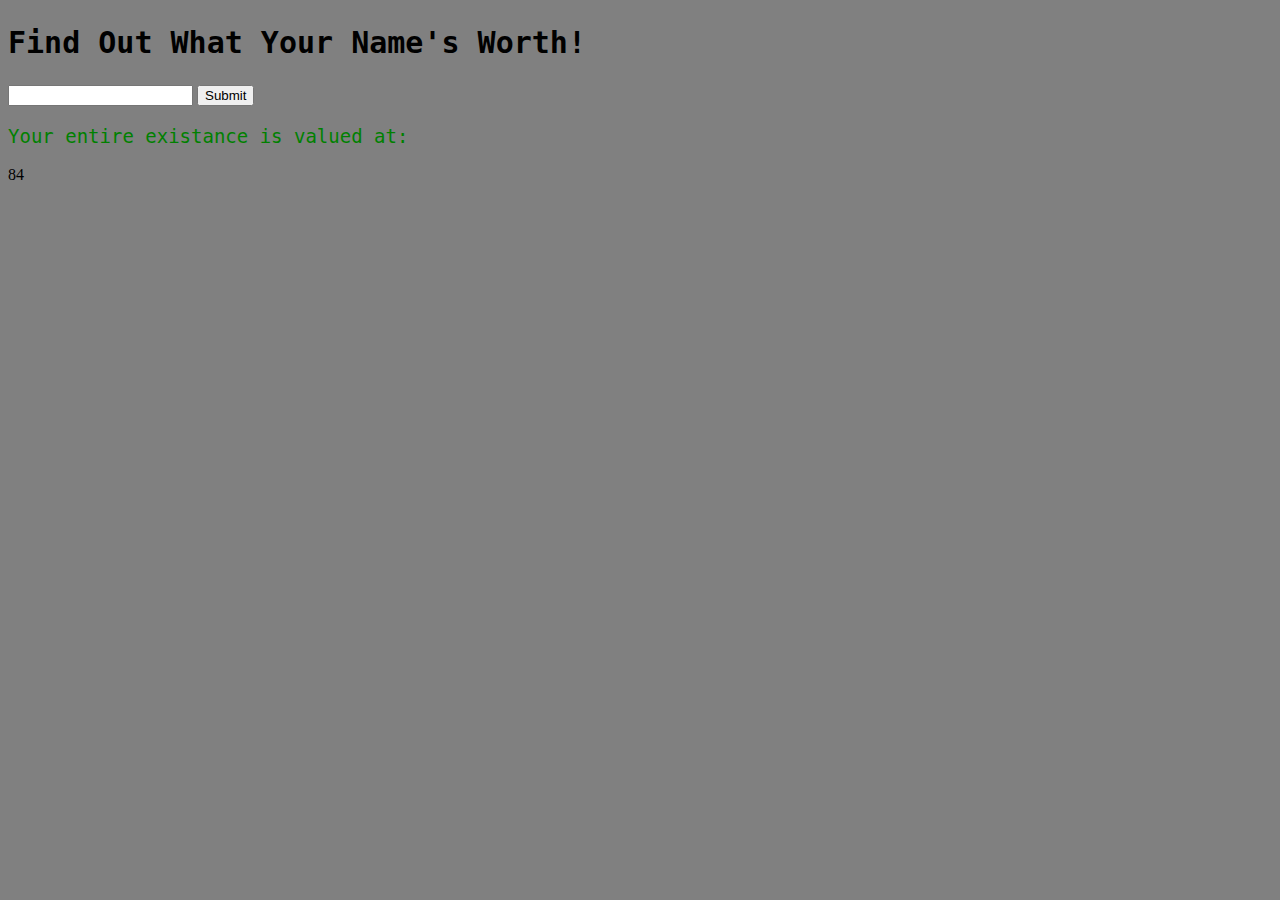
<file: devel/index.html>
<!DOCTYPE html>
<html>
<head>
  <meta charset="utf-8">
  <meta name="viewport" content="width=device-width">
  <title>Name Worth</title>
  <style>
    body {
    background-color: grey;
  }
  h2 {
    font-size: 30px;
  }
  h2 {
    font-family: monospace;
  }
    p {
     font-family: Monospace;
     color: green;
     font-size: 19px;
     font: bold;
    }
  </style>
  <h2>Find Out What Your Name's Worth!</h2>
</head>
<script type="text/javascript">
  function str_split(string, split_length) {
  if (split_length == null) {
    split_length = 1;
  }
  if (string == null || split_length < 1) {
    return false;
  }
  string += '';
  var chunks = [],
    pos = 0,
    len = string.length;
  while (pos < len) {
    chunks.push(string.slice(pos, pos += split_length));
  }

  return chunks;
}


function count(string){
    var letters = ["a","b","c","d","e","f","g","h","i","j","k","l","m","n","o","p","q","r","s","t","u","v","w","x","y","z","A","B","C","D","E","F","G","H","I","J","K","L","M","N","O","P","Q","R","S","T","U","V","W","X","Y","Z"];

    var splitted_string = str_split(string);

    var count = 0;
    for (i = 0; i < splitted_string.length; i++) {
        var letterPosition = letters.indexOf(splitted_string[i])+1;
        count = count + letterPosition;
    }
    return count;
}

function update() {
    var word = document.getElementById('text-1').value;
    var value = count(word);
    console.log("Value of " + word + " = " + value);
    document.getElementById('results').innerHTML = value;
}

console.log(count("Ryan"));
  </script>
<body>
<form onsubmit="update(); return false;">
  <input id="text-1" type="text">
  <input id="button-1" type="submit">
  <p>
    Your entire existance is valued at:
  </p><div id="results">84</div>
</form>
</form>
</body>
</html>
</file>
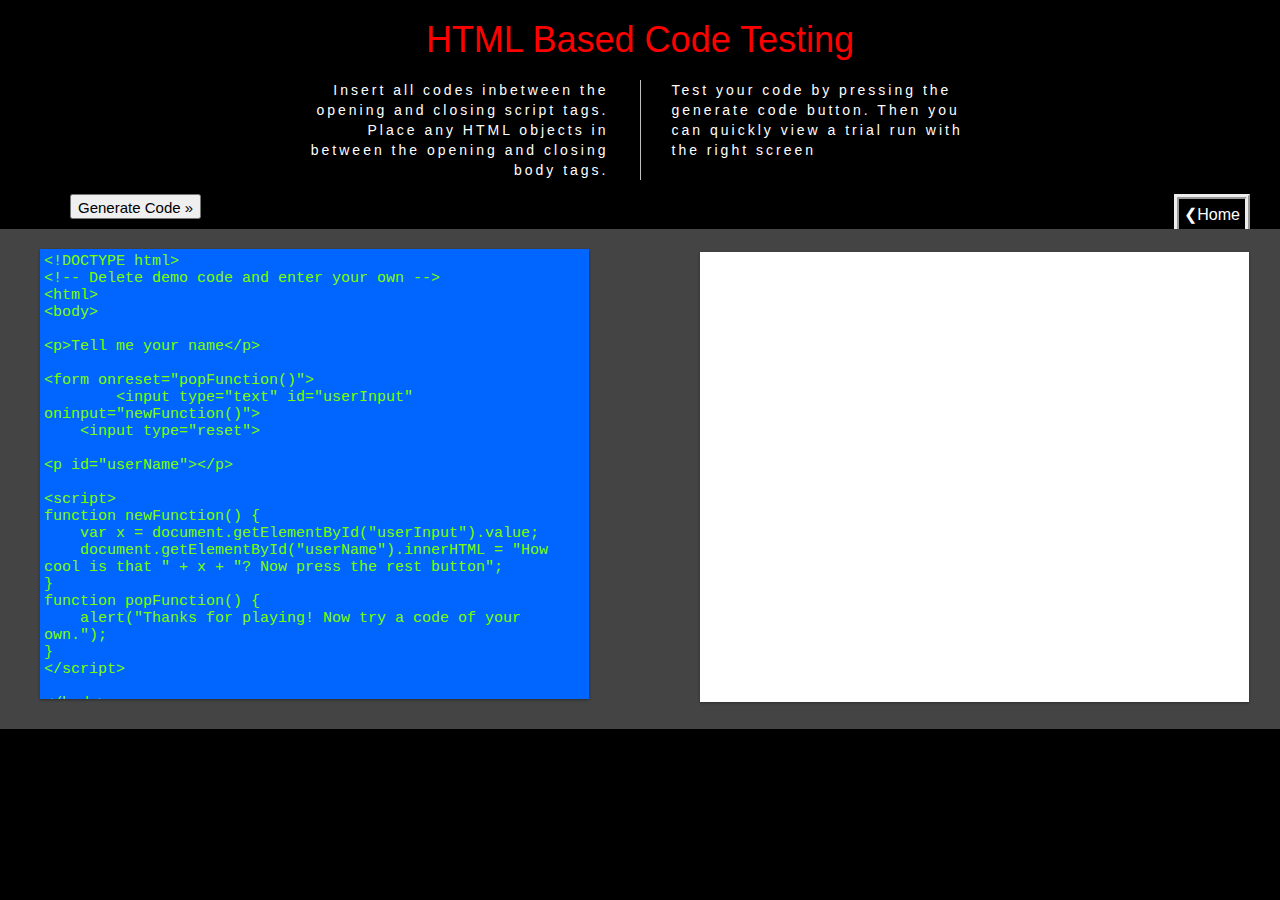
<file: design/CodeView.html>
<!DOCTYPE html>
<html lang="en-US">
<head>
<title>CodeView</title>
<meta charset="utf-8">
<meta name="viewport" content="width=device-width, initial-scale=1">
<link rel="stylesheet" href="https://maxcdn.bootstrapcdn.com/bootstrap/3.3.7/css/bootstrap.min.css">
<script src="https://ajax.googleapis.com/ajax/libs/jquery/3.1.1/jquery.min.js"></script>
<script src="https://maxcdn.bootstrapcdn.com/bootstrap/3.3.7/js/bootstrap.min.js"></script>
<script>
if (window.addEventListener) {
    window.addEventListener("resize", browserResize);
} else if (window.attachEvent) {
    window.attachEvent("onresize", browserResize);
}
var xbeforeResize = window.innerWidth;

function browserResize() {
    var afterResize = window.innerWidth;
    if ((xbeforeResize < (970) && afterResize >= (970)) || (xbeforeResize >= (970) && afterResize < (970)) ||
        (xbeforeResize < (728) && afterResize >= (728)) || (xbeforeResize >= (728) && afterResize < (728)) ||
        (xbeforeResize < (468) && afterResize >= (468)) ||(xbeforeResize >= (468) && afterResize < (468))) {
        xbeforeResize = afterResize;
        googletag.cmd.push(function() {
            googletag.pubads().refresh([gptAdSlots[0]]);
        });
    }
    if (window.screen.availWidth <= 768) {
      restack(window.innerHeight > window.innerWidth);
    }
    fixDragBtn();
    showFrameSize();
}
var fileID = "";
var loadSave = false;
function getSavedFile() {
    loadSave = true;
    var htmlCode;
    var paramObj = {};
    paramObj.fileid = "tryjsref_oninput";
    fileID = paramObj.fileid;
    var paramA = JSON.stringify(paramObj);
    var httpA = new XMLHttpRequest();
    httpA.open("POST", globalURL, true);
    httpA.setRequestHeader("Content-Type", "application/x-www-form-urlencoded");
    httpA.onreadystatechange = function() {
        if(httpA.readyState == 4 && httpA.status == 200) {
            document.getElementById("textareaCode").value = httpA.responseText;
            window.editor.getDoc().setValue(httpA.responseText);
            loadSave = false;
        }
    }
    httpA.send(paramA);
}

</script>

<style>
* {
  -webkit-box-sizing: border-box;
  -moz-box-sizing: border-box;
  box-sizing: border-box;
}
body {
  color:#000000;
  margin:0px;
  font-size:100%;
  background-color: black;
}
header.main h1 {
  width: 100%;
  text-align: center;
  color: red;
  margin-bottom: 20px;
}
header.main section {
  display: inline-block;
  width: 100%;
  letter-spacing: 3px;
  column-width: 50px;
  column-count: 2;
  -moz-column-count: 2;
  -webkit-column-count: 2;
  -moz-column-gap: 3px;
  -webkit-column-gap: 3px;
  column-gap: 3px;
  column-rule: solid 1px solid silver;
  -moz-column-rule: 1px solid silver;
  -webkit-column-rule: 1px solid silver;
}
header.main section p#left {
  float: right;
  margin-right: 30px;
  width: 50%;
  text-align: right;
  color: white;
  font-size: 14px;
  font-weight: lighter;
}
header.main section p#right {
  margin-left: 30px;
  width: 50%;
  text-align: left;
  float: left;
  color: white;
  font-size: 14px;
  font-weight: lighter;
}
middle.sub p a {
  top:0px;
  position: relative;
  width: auto;;
  float: right;
  font-size: 16px;
  margin-right: 30px;
  display: inline-block;
  border: 5px ridge;
  padding: 5px;
  color: white;

}
nav.submit button {
  height: 25px;
  width: auto;
  margin-left: 30px;
  font-size: 15px;
}
nav.submit li a {
  border: 1px solid gray;
  background-color: gray;
  font-size: 14px;
  color: black;
}
#shield {
  display:none;
  top:0;
  left:0;
  width:100%;
  position:absolute;
  height:100%;
  z-index:4;
}
#framesize span {
  font-family:Consolas, monospace;
}
#container {
  padding: 5px;
  background-color:#444444;
  width:100%;
  position: relative;
  bottom:0;
  height:auto;
}
#textareacontainer {
  padding-top: 15px;
  display: inline-block;
  float: left;
  height:100%;
  width:50%;
}
#iframecontainer {
  padding-top: 15px;
  display: inline-block;
  float: right;
  height:100%;
  width:50%;
}
#textarea, #iframe {
  margin-left: 35px;
  height:100%;
  width:100%;
}
#textarea {

}
#iframe {

}
#textareawrapper {
  width:100%;
  height:100%;
  background-color: #ffffff;
  box-shadow:0 1px 3px rgba(0,0,0,0.12), 0 1px 2px rgba(0,0,0,0.24);
}
#iframewrapper {
  width:100%;
  height:100%;
  -webkit-overflow-scrolling: touch;
  background-color: #ffffff;
  box-shadow:0 1px 3px rgba(0,0,0,0.12), 0 1px 2px rgba(0,0,0,0.24);
}
#textareaCode {
  background-color: #0066ff;
  color: #7fff00;
  font-family: "Courier New", Courier, monospace;
  font-size:15px;
  height:100%;
  width:100%;
  padding:4px;
  resize: none;
  border:none;
  line-height:normal;
}
.CodeMirror.cm-s-default {
  line-height:normal;
  padding: 8px;
  height:100%;
  width:100%;
}
#iframeResult, #iframeSource {
  background-color: #ffffff;
  height:100%;
  width:100%;
}
#stackV {background-color:#999999;}
#stackV.horizontal,#stackV.horizontal,#gDriveBtn {background-color:transparent;}
#stackV.horizontal:hover,#gDriveBtn:hover {background-color:#d3d3d3;}
#stackH,#stackH,#gDriveBtn {background-color:transparent;}
#stackH:hover {background-color:#d3d3d3;}
#stackH.horizontal {background-color:#999999;}
#textareacontainer.horizontal,#iframecontainer.horizontal{
  height:50%;
  float:none;
  width:100%;
}
#textarea.horizontal{
  height:100%;
  padding-left:10px;
  padding-right:10px;
}
#iframe.horizontal{
  height:100%;
  padding-right:10px;
  padding-bottom:10px;
  padding-left:10px;
}
#container.horizontal{
  min-height:200px;
  margin-left:0;
}
#tryitLeaderboard {
  overflow:hidden;
  text-align:center;
  margin-top:5px;
  height:90px;
}
.w3-navbar li button{
  cursor:pointer;
}
</style>
<style>
#textareacontainer, #iframecontainer {width:48%;}
#container {height:500px;}
#textarea, #iframe {width:90%;height:450px;}
#textareaCode, #iframeResult {height:450px;}
.stack {display:none;}
</style>


</head>
    <body>
      <header class="main">
        <h1>HTML Based Code Testing</h1>
        <section>
          <p id="left"> Insert all codes inbetween the opening and closing script tags.
                        Place any HTML objects in between the opening and closing body tags.</P>
          <p id="right"> Test your code by pressing the generate code button.
                         Then you can quickly view a trial run with the right screen</p>
        </section>
        <middle class="sub">
        <p><a href="https://marxspawn.github.io/webBasedJavaDemo/">&#x276E;Home</a></p>



    <nav class="submit">
      <ul>
        <li>
          <button style="list-style-type:none" class="radio" onclick="submitTryit(1)">Generate Code &raquo;</button>
        </li>
      </ul>
    </nav>
    <div id="shield"></div>
    <a href="javascript:void(0)" id="dragbar"></a>
    <div id="container">
      <div id="textareacontainer">
        <div id="textarea">
          <div id="textareawrapper">
            <textarea autocomplete="off" id="textareaCode" wrap="logical" spellcheck="false"><!DOCTYPE html>
<!-- Delete demo code and enter your own -->
<html>
<body>

<p>Tell me your name</p>

<form onreset="popFunction()">
	<input type="text" id="userInput" oninput="newFunction()">
    <input type="reset">

<p id="userName"></p>

<script>
function newFunction() {
    var x = document.getElementById("userInput").value;
    document.getElementById("userName").innerHTML = "How cool is that " + x + "? Now press the rest button";
}
function popFunction() {
    alert("Thanks for playing! Now try a code of your own.");
}
</script>

</body>
</html></textarea>
            <form id="codeForm" autocomplete="off" style="margin:0px;display:none;">
              <input type="hidden" name="code" id="code" />
            </form>
           </div>
        </div>
      </div>
      <div id="iframecontainer">
        <div id="iframe">
          <div id="iframewrapper"></div>
        </div>
      </div>
    </div>
  </middle>

<script>
submit()
function submitTryit(n) {
  if (window.editor) {
    window.editor.save();
  }
  var text = document.getElementById("textareaCode").value;
  var ifr = document.createElement("iframe");
  ifr.setAttribute("frameborder", "0");
  ifr.setAttribute("id", "iframeResult");
  ifr.setAttribute("name", "iframeResult");
  document.getElementById("iframewrapper").innerHTML = "";
  document.getElementById("iframewrapper").appendChild(ifr);
  if (loadSave == true ) {
    ifr.setAttribute("src", "/code/opentext.htm");
  }
  else if (fileID != "" && loadSave == false) {
    var t=text;
    t=t.replace(/=/gi,"w3equalsign");
    t=t.replace(/\+/gi,"w3plussign");
    var pos=t.search(/script/i)
    while (pos>0) {
      t=t.substring(0,pos) + "w3" + t.substr(pos,3) + "w3" + t.substr(pos+3,3) + "tag" + t.substr(pos+6);
	  pos=t.search(/script/i);
	}
    document.getElementById("code").value=t;
    document.getElementById("codeForm").action = "tryit_view.php?x=" + Math.random();
    document.getElementById('codeForm').method = "post";
    document.getElementById('codeForm').acceptCharset = "utf-8";
    document.getElementById('codeForm').target = "iframeResult";
    document.getElementById("codeForm").submit();
  }
  else {
    var ifrw = (ifr.contentWindow) ? ifr.contentWindow : (ifr.contentDocument.document) ? ifr.contentDocument.document : ifr.contentDocument;
    ifrw.document.open();
    ifrw.document.write(text);
    ifrw.document.close();
    //23.02.2016: contentEditable is set to true, to fix text-selection (bug) in firefox.
    //(and back to false to prevent the content from being editable)
    //(To reproduce the error: Select text in the result window with, and without, the contentEditable statements below.)
    if (ifrw.document.body && !ifrw.document.body.isContentEditable) {
      ifrw.document.body.contentEditable = true;
      ifrw.document.body.contentEditable = false;
    }
  }
}
if ((window.screen.availWidth <= 768 && window.innerHeight > window.innerWidth) || "" == " horizontal") {restack(true);}
function restack(horizontal) {
    var tc, ic, t, i, c, f, sv, sh, d, height, flt, width;
    tc = document.getElementById("textareacontainer");
    ic = document.getElementById("iframecontainer");
    t = document.getElementById("textarea");
    i = document.getElementById("iframe");
    c = document.getElementById("container");
    sv = document.getElementById("stackV");
    sh = document.getElementById("stackH");
    tc.className = tc.className.replace("horizontal", "");
    ic.className = ic.className.replace("horizontal", "");
    t.className = t.className.replace("horizontal", "");
    i.className = i.className.replace("horizontal", "");
    c.className = c.className.replace("horizontal", "");
    sv.className = sv.className.replace("horizontal", "");
    sh.className = sh.className.replace("horizontal", "");
    stack = "";
    if (horizontal) {
        tc.className = tc.className + " horizontal";
        ic.className = ic.className + " horizontal";
        t.className = t.className + " horizontal";
        i.className = i.className + " horizontal";
        c.className = c.className + " horizontal";
        sv.className = sv.className + " horizontal";
        sh.className = sh.className + " horizontal";
        stack = " horizontal";
        document.getElementById("textareacontainer").style.height = "50%";
        document.getElementById("iframecontainer").style.height = "50%";
        document.getElementById("textareacontainer").style.width = "100%";
        document.getElementById("iframecontainer").style.width = "100%";
    } else {
        document.getElementById("textareacontainer").style.height = "100%";
        document.getElementById("iframecontainer").style.height = "100%";
        document.getElementById("textareacontainer").style.width = "50%";
        document.getElementById("iframecontainer").style.width = "50%";
    }
    fixDragBtn();
    showFrameSize();
}
function showFrameSize() {
  var t;
  var width, height;
  width = Number(w3_getStyleValue(document.getElementById("iframeResult"), "width").replace("px", "")).toFixed();
  height = Number(w3_getStyleValue(document.getElementById("iframeResult"), "height").replace("px", "")).toFixed();
  document.getElementById("framesize").innerHTML = "Result Size: <span>" + width + " x " + height + "</span>";
}
var dragging = false;
var stack;
function fixDragBtn() {
  var textareawidth, leftpadding, dragleft, containertop, buttonwidth
  var containertop = Number(w3_getStyleValue(document.getElementById("container"), "top").replace("px", ""));
  if (stack != " horizontal") {
    document.getElementById("dragbar").style.width = "5px";
    textareasize = Number(w3_getStyleValue(document.getElementById("textareawrapper"), "width").replace("px", ""));
    leftpadding = Number(w3_getStyleValue(document.getElementById("textarea"), "padding-left").replace("px", ""));
    buttonwidth = Number(w3_getStyleValue(document.getElementById("dragbar"), "width").replace("px", ""));
    textareaheight = w3_getStyleValue(document.getElementById("textareawrapper"), "height");
    dragleft = textareasize + leftpadding + (leftpadding / 2) - (buttonwidth / 2);
    document.getElementById("dragbar").style.top = containertop + "px";
    document.getElementById("dragbar").style.left = dragleft + "px";
    document.getElementById("dragbar").style.height = textareaheight;
    document.getElementById("dragbar").style.cursor = "col-resize";

  } else {
    document.getElementById("dragbar").style.height = "5px";
    if (window.getComputedStyle) {
        textareawidth = window.getComputedStyle(document.getElementById("textareawrapper"),null).getPropertyValue("height");
        textareaheight = window.getComputedStyle(document.getElementById("textareawrapper"),null).getPropertyValue("width");
        leftpadding = window.getComputedStyle(document.getElementById("textarea"),null).getPropertyValue("padding-top");
        buttonwidth = window.getComputedStyle(document.getElementById("dragbar"),null).getPropertyValue("height");
    } else {
        dragleft = document.getElementById("textareawrapper").currentStyle["width"];
    }
    textareawidth = Number(textareawidth.replace("px", ""));
    leftpadding = Number(leftpadding .replace("px", ""));
    buttonwidth = Number(buttonwidth .replace("px", ""));
    dragleft = containertop + textareawidth + leftpadding + (leftpadding / 2);
    document.getElementById("dragbar").style.top = dragleft + "px";
    document.getElementById("dragbar").style.left = "5px";
    document.getElementById("dragbar").style.width = textareaheight;
    document.getElementById("dragbar").style.cursor = "row-resize";
  }
}
function dragstart(e) {
  e.preventDefault();
  dragging = true;
  var main = document.getElementById("iframecontainer");
}
function dragmove(e) {
  if (dragging)
  {
    document.getElementById("shield").style.display = "block";
    if (stack != " horizontal") {
      var percentage = (e.pageX / window.innerWidth) * 100;
      if (percentage > 5 && percentage < 98) {
        var mainPercentage = 100-percentage;
        document.getElementById("textareacontainer").style.width = percentage + "%";
        document.getElementById("iframecontainer").style.width = mainPercentage + "%";
        fixDragBtn();
      }
    } else {
      var containertop = Number(w3_getStyleValue(document.getElementById("container"), "top").replace("px", ""));
      var percentage = ((e.pageY - containertop + 20) / (window.innerHeight - containertop + 20)) * 100;
      if (percentage > 5 && percentage < 98) {
        var mainPercentage = 100-percentage;
        document.getElementById("textareacontainer").style.height = percentage + "%";
        document.getElementById("iframecontainer").style.height = mainPercentage + "%";
        fixDragBtn();
      }
    }
    showFrameSize();
  }
}
function dragend() {
  document.getElementById("shield").style.display = "none";
  dragging = false;
  if (window.editor) {
    window.editor.refresh();
  }
}
if (window.addEventListener) {
  document.getElementById("dragbar").addEventListener("mousedown", function(e) {dragstart(e);});
  document.getElementById("dragbar").addEventListener("touchstart", function(e) {dragstart(e);});
  window.addEventListener("mousemove", function(e) {dragmove(e);});
  window.addEventListener("touchmove", function(e) {dragmove(e);});
  window.addEventListener("mouseup", dragend);
  window.addEventListener("touchend", dragend);
  window.addEventListener("load", fixDragBtn);
  window.addEventListener("load", showFrameSize);
}

function colorcoding() {
  window.editor = CodeMirror.fromTextArea(document.getElementById("textareaCode"), {
    mode: "text/html",
    htmlMode: true,
    lineWrapping: true,
    smartIndent: false,
    addModeClass: true
  });
//  window.editor.on("change", function () {window.editor.save();});
}
colorcoding();

function w3_getStyleValue(elmnt,style) {
    if (window.getComputedStyle) {
        return window.getComputedStyle(elmnt,null).getPropertyValue(style);
    } else {
        return elmnt.currentStyle[style];
    }
}
//SAVE AND OPEN SCRIPT
var oauthToken;
var userAction;
var pickerApiLoaded;
var developerKey = 'AIzaSyAMZDPXiGcCNWs1UCWG9LS6kkW5YiABfJ0';
var CLIENT_ID = '451843133508-ckbr5r6ch1ofqbmh87oll4u6ltinqv2t.apps.googleusercontent.com';
var SCOPES = ['https://www.googleapis.com/auth/drive.file'];

// Load API library
function loadApi() {
    gapi.client.load('drive', 'v3');
    gapi.load('picker', {'callback': onPickerApiLoad});
}
function onPickerApiLoad() {
    pickerApiLoaded = true;
    if (userAction=="save") {
        userAction="";
        document.getElementById('driveText').style.display='none';
        document.getElementById('driveSavedPanel').style.display='block';
        createFileWithHTMLContent(document.getElementById('googleFileName').value,document.getElementById('textareaCode').value)
    }
    if (userAction=="open") {
        userAction="";
        createPicker();
    }
}

// Create and render a Picker object for picking HTML file
function createPicker() {
    if (pickerApiLoaded) {
        var view = new google.picker.View(google.picker.ViewId.DOCS);
        view.setMimeTypes("text/html");
        var picker = new google.picker.PickerBuilder().
            addView(view).
            setOAuthToken(oauthToken).
            setDeveloperKey(developerKey).
            setCallback(pickerCallback).
            build();
        picker.setVisible(true);
    }
}
// Put content of file in tryit editor
function pickerCallback(data) {
    var docID = '';
    if (data[google.picker.Response.ACTION] == google.picker.Action.PICKED) {
        var doc = data[google.picker.Response.DOCUMENTS][0];
        docID = doc[google.picker.Document.ID];
        getContentOfFile(docID);
    }
}

//Get contents
function getContentOfFile(theID){
    gapi.client.request({'path': '/drive/v2/files/'+theID,'method': 'GET',callback: function ( theResponseJS, theResponseTXT ) {
        var myToken = gapi.auth.getToken();
        var myXHR   = new XMLHttpRequest();
        myXHR.open('GET', theResponseJS.downloadUrl, true );
        myXHR.setRequestHeader('Authorization', 'Bearer ' + myToken.access_token );
        myXHR.onreadystatechange = function( theProgressEvent ) {
            if (myXHR.readyState == 4) {
                if ( myXHR.status == 200 ) {
                    var code = myXHR.response;
                    document.getElementById("textareaCode").value=code;
                    window.editor.getDoc().setValue(code);
                    submitTryit(1);
                    resetModal();
                }
            }
        }
        myXHR.send();
        }
    });
}

var createFileWithHTMLContent = function(name,data,callback) {
    const boundary = '-------314159265358979323846';
    const delimiter = "\r\n--" + boundary + "\r\n";
    const close_delim = "\r\n--" + boundary + "--";
    const contentType = 'text/html';

    var metadata = {
        'name': name,
        'mimeType': contentType
    };

    var multipartRequestBody =
        delimiter +
        'Content-Type: application/json\r\n\r\n' +
        JSON.stringify(metadata) +
        delimiter +
        'Content-Type: ' + contentType + '\r\n\r\n' +
        data +
        close_delim;

    var request = gapi.client.request({
        'path': '/upload/drive/v3/files',
        'method': 'POST',
        'params': {'uploadType': 'multipart'},
        'headers': {
            'Content-Type': 'multipart/related; boundary="' + boundary + '"'
        },
        'body': multipartRequestBody});
    if (!callback) {
        callback = function(file) {
            console.log(file);
            document.getElementById("driveSavedText").innerHTML = file.name + " saved in Google Drive";
            document.getElementById("driveSavedPanel").className = "w3-panel w3-large";
        };
    }
    request.execute(callback);
}

if (navigator.userAgent.indexOf("MSIE") > 0 || navigator.userAgent.indexOf("Edge") > 0) {
    document.getElementById("gDrive").style.display = "none";
}

window.onclick = function(event) {
  if (event.target == document.getElementById('driveModal')) {
    resetModal();
  }
}

function resetModal() {
    document.getElementById('driveSavedText').innerHTML='';
    document.getElementById('driveModal').style.display='none'
    document.getElementById('driveSavedPanel').style.display='none'
    document.getElementById('driveText').style.display='block'
    document.getElementById("driveSavedPanel").className = "w3-panel w3-large loader";
}
function saveFile(code) {
    document.getElementById('preSave').style.display='none';
    if (code.length>20000) {
        document.getElementById('errorSave').style.display='block';
        return;
    }
    document.getElementById('postSave').style.display='block';
    var paramObj = {};
    paramObj.code = code;
    var paramB = JSON.stringify(paramObj);
    var httpB = new XMLHttpRequest();
    httpB.open("POST", globalURL, true);

    httpB.setRequestHeader("Content-Type", "application/x-www-form-urlencoded");

    httpB.onreadystatechange = function() {
    if(httpB.readyState == 4 && httpB.status == 200) {
        if(httpB.responseText.substr(0,2) == "OK" ) {
          var getId = httpB.responseText.substr(2);
          document.getElementById("shareLink").href = "/code/tryit.asp?filename=" + getId;
          document.getElementById("shareLinkText").innerHTML = "http://www.w3schools.com/code/tryit.asp?filename=" + getId;
          document.getElementById('saveLoader').style.display = "none";
          document.getElementById("saveModalSaved").style.display  = "block";
        }
    }
    }
    httpB.send(paramB);
}
function hideAndResetModal() {
    document.getElementById("saveModal").style.display = "none";
    document.getElementById('preSave').style.display = "block";
    document.getElementById('errorSave').style.display = "none";
    document.getElementById('postSave').style.display = "none";
    document.getElementById("saveModalSaved").style.display = "none";
    document.getElementById('saveDisclaimer').style.display= "none";
    document.getElementById('saveLoader').style.display = "block";
}

// When the user clicks anywhere outside of the modal, close it
window.onclick = function(event) {
    if (event.target == document.getElementById("saveModal")) {
        hideAndResetModal();
    }

}
var addr = document.location.href;
function displayError() {
  document.getElementById("err_url").value = addr;
  document.getElementById("err_form").style.display = "block";
  document.getElementById("err_email").focus();
  hideSent();
}
function hideError() {
  document.getElementById("err_form").style.display = "none";
}
function hideSent() {
  document.getElementById("err_sent").style.display = "none";
}
function sendErr() {
  var xmlhttp;
  var err_url = document.getElementById("err_url").value;
  var err_email = document.getElementById("err_email").value;
  var err_desc = document.getElementById("err_desc").value;
  if (window.XMLHttpRequest) {// code for IE7+, Firefox, Chrome, Opera, Safari
    xmlhttp = new XMLHttpRequest();
  } else {// code for IE6, IE5
    xmlhttp = new ActiveXObject("Microsoft.XMLHTTP");
  }
  xmlhttp.open("POST", "/err_sup.asp", true);
  xmlhttp.setRequestHeader("Content-type", "application/x-www-form-urlencoded");
  xmlhttp.send("err_url=" + err_url + "&err_email=" + err_email + "&err_desc=" + escape(err_desc));
  document.getElementById("err_desc").value = "";
  hideError();
  document.getElementById("err_sent").style.display = "block";
}
</script>
<script src="https://apis.google.com/js/client.js?onload=checkAuth"></script>
</body>
</html>
</file>
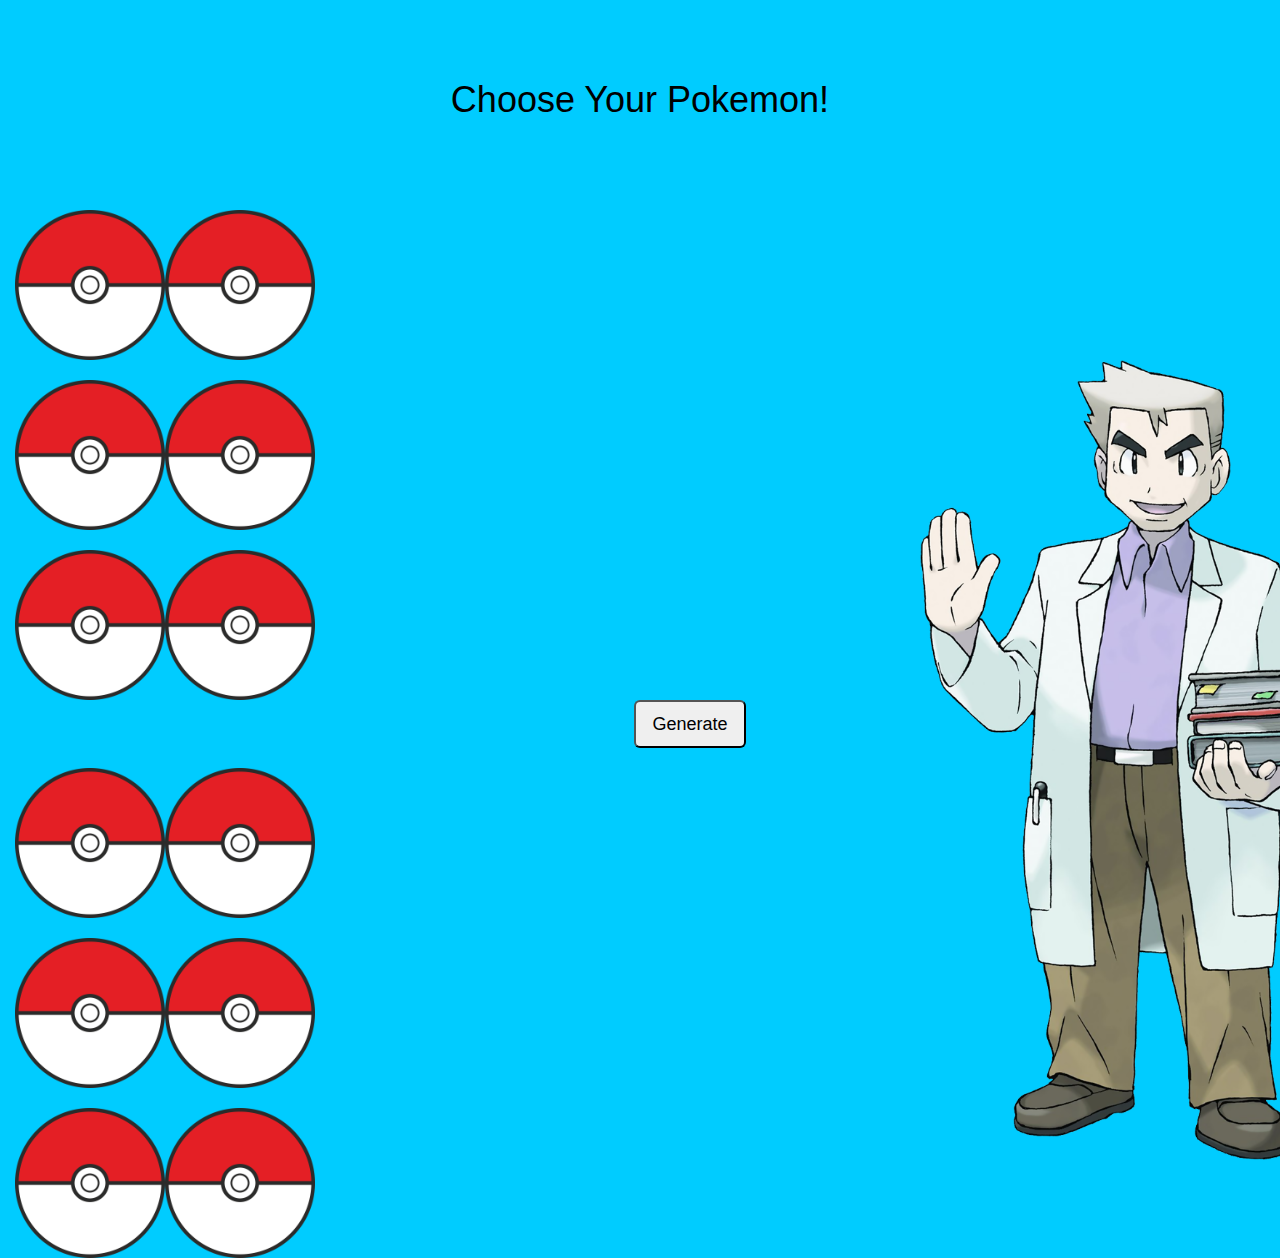
<file: devel/generate.html>
<html>
<head>
<link rel="stylesheet" href="https://maxcdn.bootstrapcdn.com/bootstrap/3.3.7/css/bootstrap.min.css">
<style>

.wrapper{
  text-align: center;
  border:;
  padding:60px ;
}
#but{
  padding-left:100px;
text-align: center;
position: relative;
}
.boxes{
  border:;
  padding-left: 300px;
  height: 150px;
  width: 150px;
background-image: url("pokeball.png");
background-size: contain;

}



.fit{
  width: 400px;
  height: auto;
  padding-left: 250px;
  position: absolute;

}

body{
  background-image: url("");
  background-size: contain;
  background-color: #00CCFF;
color: black;
}
.resize{
  position: absolute;
  width: 700px;
  height: 800px;
  padding-left: 280px;


}
.oakright{
  text-align: center;

}


</style>
</head>
<body>
  <div class="container-fluid">
<div class="wrapper">
  <h1> Choose Your Pokemon! </h1>

  </div>
<div >
  <div class="boxes">
      <img class="fit" id="Img"></img>

    <h2 id="pokem">

    </h2>
  </div>
  <div class="oakright">
      <img class="resize" src="Oak.png"><img>
  </div>
  <div class="boxes">

      <img class="fit" id="Img2"></img>
    <h2 id="pokem2">

    </h2>

  </div>
  <div class="boxes">
      <img class="fit" id="Img3"></img>
    <h2 id="pokem3">

    </h2>

  </div>

  <div id="but">

    <button class="btn-lg" onclick="img1(); img2(); img3(); img4(); img5(); img6()">Generate</button>

  </div>

  <div class="boxes">

    <img class="fit" id="Img4"></img>
    <h2 id="pokem4">

    </h2>

  </div>
  <div class="boxes">
      <img class="fit" id="Img5"></img>
    <h2 id="pokem5">

    </h2>

  </div>
  <div class="boxes">
      <img class="fit" id="Img6"></img>
    <h2 id="pokem6">

    </h2>

  </div>
</div>
</div>











<script src="main.js"></script>
</body>
</html>
</file>
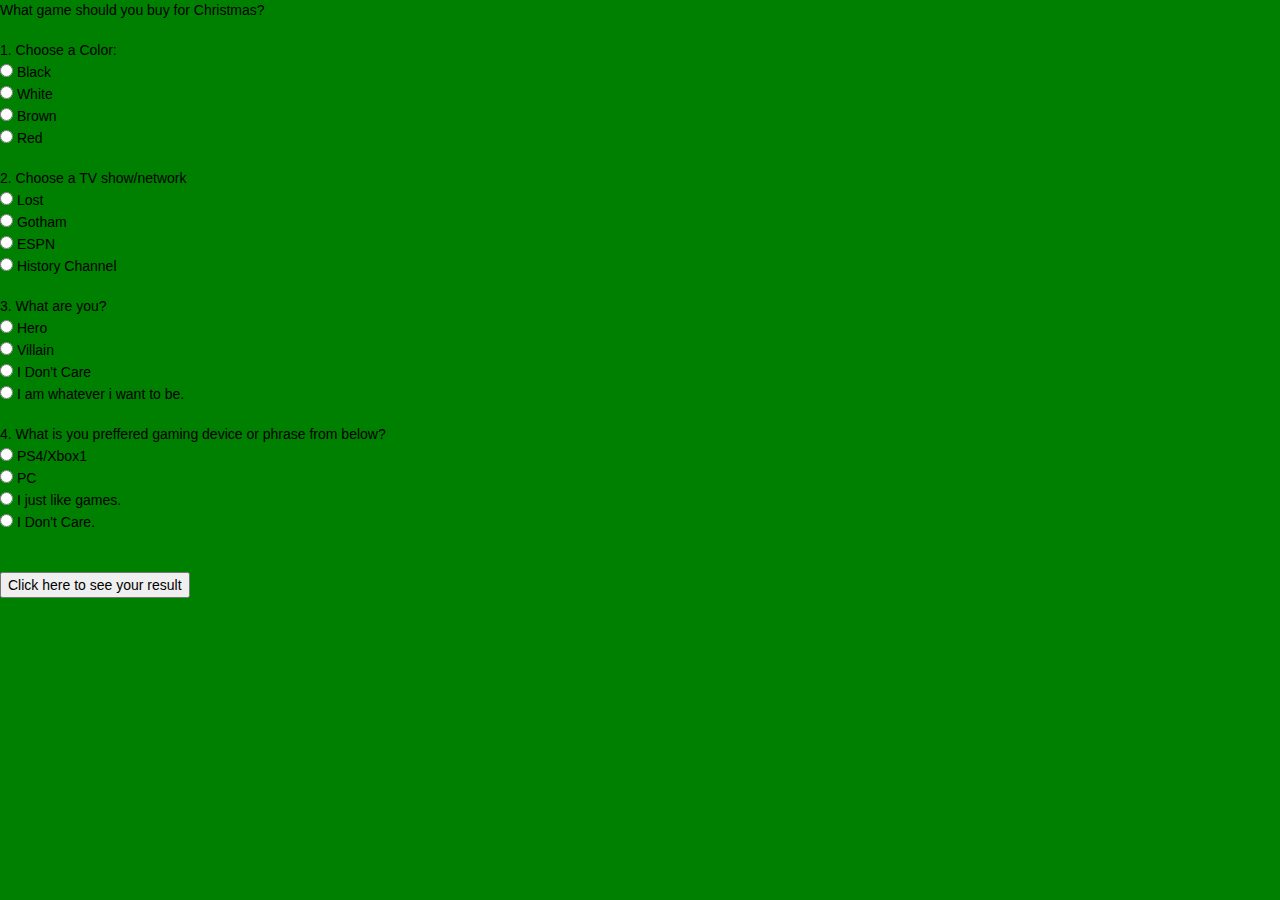
<file: devel/index (1).html>
<HTML> 
<HEAD> 
<TITLE>Personality Quiz</TITLE> 
<script language="javascript">  //credit to W3schools for providing the bootstrap template. credit to jmrker from http://www.webdeveloper.com/forum/showthread.php?147109-Javascript-Personality-Quiz-help for providing the interactive quize code to which i heavily modified but still credit is due.

var Quest = new Array(4);   

function populate() { 
 
  for(var i=0; i<10; i++) { Quest[i]=0; } 
} 

function total() {  
  myScore=0; 
  for (var i=0; i<10; i++) { myScore=myScore+Quest[i]; } 
  analyzer(myScore); 
} 
myContents = new Array();  
myContents[0] = "Tom Clancy’s Ghost Recon Wildlands";//4423
myContents[1] = "Tom Clancy’s Rainbow Siege Six";//4344
myContents[2] = "Mafia 3";//4241
myContents[3] = "Tom Clancy’s The Division";//4123
myContents[4] = "Titanfall 2";//4112
myContents[5] = "The Elder Scrolls V Skyrim: Special Edition ";//3431
myContents[6] = "Grand Theft Auto V";//3321
myContents[7] = "Outlast 2";//3221
myContents[8] = "Overwatch";//3122
myContents[9] = "Pokemon Sun and Moon";//3112
myContents[10] = "Civilization VI";//2444
myContents[11] = "Star Wars the Old Republic";//2332
myContents[12] = "H1Z1 King of the Kill";//2231
myContents[13] = "Counter Strike Global Offensive";//2214
myContents[14] = "Mass Effect Andromeda";//2213
myContents[15] = "Call of Duty: Infinite Warfare";//1434
myContents[16] = "Rocket League";//1433
myContents[17] = "Destiny";//1412
myContents[18] = "NBA 2k17";//1333
myContents[19] = "Battlefield 1";//1144

function analyzer (myScore) {
 
  if (myScore>4423) myContentsPtr = 0;
  else if (myScore >4344 ) myContentsPtr = 1; 
  else if(myScore>4241) myContentsPtr = 2;  
  else if(myScore>4123) myContentsPtr = 3; 
  else if(myScore>4112) myContentsPtr = 4; 
  else if(myScore>3431 ) myContentsPtr = 5;
  else if(myScore>3321) myContentsPtr = 6;
  else if(myScore>3221) myContentsPtr = 7;
  else if(myScore>3122) myContentsPtr =8;
  else if(myScore>3112) myContentsPtr =9;
  else if(myScore>2444) myContentsPtr =10;
  else if(myScore>2332) myContentsPtr =11;
  else if(myScore>2231) myContentsPtr=12;
  else if(myScore>2214) myContentsPtr =13;
  else if(myScore>2213) myContentsPtr=14;
  else if(myScore>1434) myContentsPtr=15;
  else if(myScore>1433) myContentsPtr=16;
  else if(myScore>1412) myContentsPtr=17;
  else if(myScore>1333) myContentsPtr=18;
  else myContentsPtr = 19; 
  myDisplay(myContents[myContentsPtr]) 
} 

function myDisplay(myContents) { 
 
  alert(myContents); 
} 

function saver(q, points) { 
 
  q=q-1; 
  Quest[q]=points 
} 

</script> 

<meta charset="utf-8">
  <meta name="viewport" content="width=device-width, initial-scale=1">
  <link rel="stylesheet" href="https://maxcdn.bootstrapcdn.com/bootstrap/3.3.7/css/bootstrap.min.css">
  <script src="https://ajax.googleapis.com/ajax/libs/jquery/3.1.1/jquery.min.js"></script>
  <script src="https://maxcdn.bootstrapcdn.com/bootstrap/3.3.7/js/bootstrap.min.js"></script>
  <style type="text/css">
     
    .navbar {
      margin-bottom: 0;
      border-radius: 0;
    }
    
    
    .row.content {height: 450px}
    
    
    .sidenav {
      padding-top: 20px;
      background-color: #f1f1f1;
      height: 100%;
    }
    
    
    footer {
      background-color: #555;
      color: white;
      padding: 15px;
    }
    
    
    @media screen and (max-width: 767px) {
      .sidenav {
        height: auto;
        padding: 15px;
      }
      .row.content {height:auto;} 
    }
     body{
        background-image: url(http://www.metoffice.gov.uk/binaries/content/gallery/mohippo/media/image/5/1/why-does-it-snow.jpg);
         background-repeat: no-repeat;
         background-position: right top;
         background-size: 1200px 900px;
         background-color: green;
         color: black;
    }
    #main{
        width: 80%;
        max-width: 950px;
        border: 1px red solid;
        margin: auto;
        padding: 10px;
        Background color: red;
        border-radius: 10px;
         }
    #header{
        margin-top: 0;
        border: 2px solid black;
        padding: 5px;
        height: 250px;
        background: green;
    }
  </style>
 
 
 
</HEAD> 

<BODY onLoad="populate()"> 
<FORM NAME="personalityForm"> 
<span class="style1">What game should you buy for Christmas?</span><br> 
<br> 

<span class="style2"> 

<span class="style3">1. Choose a Color:</span><br> 
<span class="style6"> 
<INPUT TYPE="RADIO" NAME="q1" onClick="saver(1,1)">     Black<br> 
<INPUT TYPE="RADIO" NAME="q1" onClick="saver(1,2)">     White<br> 
<INPUT TYPE="RADIO" NAME="q1" onClick="saver(1,3)">     Brown<br> 
<INPUT TYPE="RADIO" NAME="q1" onClick="saver(1,4)">     Red<br>
</span><br> 

<span class="style3">2. Choose a TV show/network</span><br> 
<span class="style6"> 
<INPUT TYPE="RADIO" NAME="q2" onClick="saver(2,10)" >       Lost<br> 
<INPUT TYPE="RADIO" NAME="q2" onClick="saver(2,20)">        Gotham<br> 
<INPUT TYPE="RADIO" NAME="q2" onClick="saver(2,30)">        ESPN<br> 
<INPUT TYPE="RADIO" NAME="q2" onClick="saver(2,40)">        History Channel<br> 
</span><br> 

<span class="style3">3. What are you?</span><br> 
<span class="style6"> 
<INPUT TYPE="RADIO" NAME="q3" onClick="saver(3,100)">       Hero<br> 
<INPUT TYPE="RADIO" NAME="q3" onClick="saver(3,200)">       Villain<br> 
<INPUT TYPE="RADIO" NAME="q3" onClick="saver(3,300)">       I Don't Care<br> 
<INPUT TYPE="RADIO" NAME="q3" onClick="saver(3,400)">       I am whatever i want to be.<br>  
</span><br> 

<span class="style3">4. What is you preffered gaming device or phrase from below?</span><br> 
<span class="style6"> 
<INPUT TYPE="RADIO" NAME="q4" onClick="saver(4,1000)">      PS4/Xbox1<br> 
<INPUT TYPE="RADIO" NAME="q4" onClick="saver(4,2000)">      PC<br> 
<INPUT TYPE="RADIO" NAME="q4" onClick="saver(4,3000)">      I just like games.<br> 
<INPUT TYPE="RADIO" NAME="q4" onClick="saver(4,4000)">      I Don't Care.<br> 
</span><br> 
 

<br> 
<INPUT TYPE="button" NAME="result" Value="Click here to see your result" onClick="total()"> 
<span> 

</FORM> 
</BODY> 
</HTML>
</file>
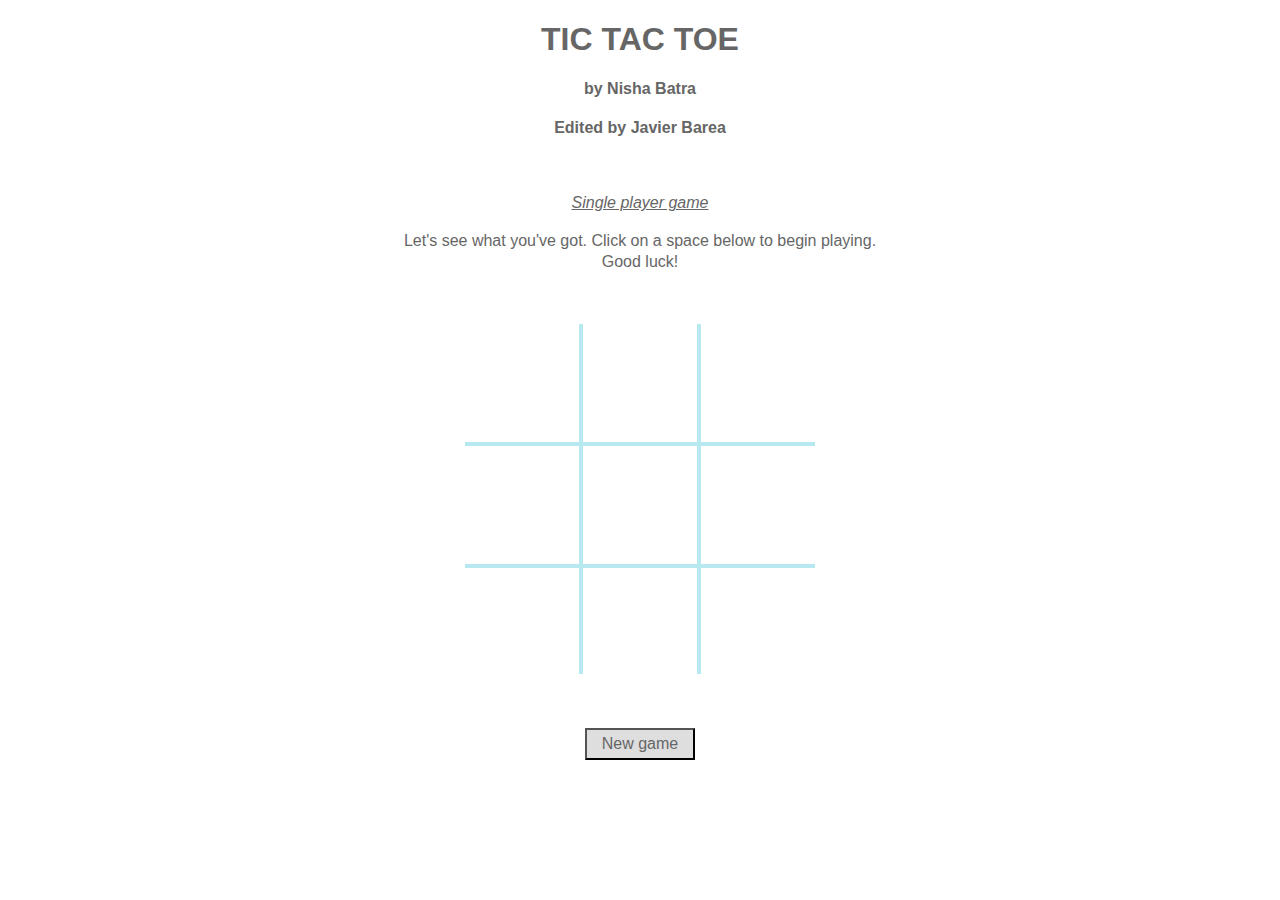
<file: devel/original.html>
<!DOCTYPE html>
<head>
  <link rel="stylesheet" href="styles.css">
  <script src="https://ajax.googleapis.com/ajax/libs/jquery/3.1.1/jquery.min.js"></script>
<!--<script type="text/javascript" src="/js/scripts.js"></script>-->
</head>
<body>
     <h1> TIC TAC TOE </h1>

     <h4> by Nisha Batra </h4>
     <h4> Edited by Javier Barea</h4>

    <br>
    <p class="center italic">Single player game</p>
    <p class="center">Let's see what you've got. Click on a space below to begin playing.
        <br>Good luck!</p>
    <br>
    <br>
    <div id="board-outer" class="center">
        <table id="board">
            <tr class="row">
                <td id="a1"></td>
                <td id="a2"></td>
                <td id="a3"></td>
            </tr>
            <tr class="row">
                <td id="b1"></td>
                <td id="b2"></td>
                <td id="b3"></td>
            </tr>
            <tr class="row">
                <td id="c1"></td>
                <td id="c2"></td>
                <td id="c3"></td>
            </tr>
        </table>
    </div>
    <br>
    <br>
    <br>
    <div class="center button">
        <button id="restart">New game</button>
    </div>
</body>
<script>
var human = 'x'; // turn = 0
var computer = 'o'; // turn = 1
var compMove;
var turn = 0; // toggles btw 0 and 1 for switching turns

var boardCheck; // function to check value in each cell
var a1; // value within each cell
var a2;
var a3;
var b1;
var b2;
var b3;
var c1;
var c2;
var c3;

var checkWin; // function that checks the board for winning combo
var xWin = false; // true if X wins
var oWin = false; // true if O wins
var winAlert; // function that declares winner and restarts game

var newGame;
var clearBoard;


// PLACES AN X OR O IN THE BOX WHEN CLICKED. TOGGLES.
var newGame = function () {
    $('td').one('click', function (event) {
        if (turn == 0) {
            $(this).text(human);
            boardCheck();
            checkWin();
            turn == 1;
            compMove();
            boardCheck();
            checkWin();
        }
    });
};


// INITIALIZES GAME - keep after var newGame
$(document).ready(function () {
    newGame();
});

// COMP MOVE AI DETECTS IF THERE ARE TWO IN A ROW NEXT TO AN EMPTY CELL AND PLACES MOVE THERE
var compMove = function () {
    if (a1 == "" && ((a3 == "x" && a2 == "x") || (c3 == "x" && b2 == "x") || (c1 == "x" && b1 == "x"))) {
        $('#a1').text("o");
        turn = 0;
    } else {
      if (a2 == "" && ((a1 == "x" && a3 == "x") || (c2 == "x" && b2 == "x"))) {
        $('#a2').text("o");
        turn = 0;
        }
        else{
        if (a3 == "" && ((a1 == "x" && a2 == "x") || (c1 == "x" && b2 == "x") || (c3 == "x" && b3 == "x"))) {
            $('#a3').text("o");
            turn = 0;
        }
            else{
            if (c3 == "" && ((c1 == "x" && c2 == "x") || (a1 == "x" && b2 == "x") || (a3 == "x" && b3 == "x"))) {
                $('#c3').text("o");
                turn = 0;
        }
                else{
                if (c1 == "" && ((c3 == "x" && c2 == "x") || (a3 == "x" && b2 == "x") || (a1 == "x" && b1 == "x"))) {
                    $('#c1').text("o");
                    turn = 0;
        }
                    else{
                    if (c2 == "" && ((c3 == "x" && c1 == "x") || (a2 == "x" && b2 == "x"))) {
                        $('#c2').text("o");
                        turn = 0;
        }
                        else{
                        if (b1 == "" && ((b3 == "x" && b2 == "x") || (a1 == "x" && c1 == "x"))) {
                            $('#b1').text("o");
                            turn = 0;
        }
                            else{
                            if (b3 == "" && ((a3 == "x" && c3 == "x") || (b2 == "x" && b1 == "x"))) {
                                $('#b3').text("o");
                                turn = 0;
        }
                                else{
                                if (b2 == "" && ((a3 == "x" && c1 == "x") || (c3 == "x" && a1 == "x") || (b3 == "x" && b1 == "x") || (c2 == "x" && a2 == "x"))) {
                                    $('#b2').text("o");
                                    turn = 0;
        }
                                   else{ // IF NO OPP TO BLOCK A WIN, THEN PLAY IN ONE OF THESE SQUARES
                                    if (b2 == "") {
                                        $('#b2').text("o");
                                        turn = 0;

                                    }
                                        else{
                                        if (a1 == "") {
                                            $('#a1').text("o");
                                            turn = 0;

                                    }
                                            else{
                                            if (c3 == "") {
                                            $('#c3').text("o");
                                            turn = 0;

                                    }
                                                else {
                                                if (c2 == "") {
                                            $('#c2').text("o");
                                            turn = 0;

                                    }
                                                    else{
                                                    if (b1 == "") {
                                            $('#b1').text("o");
                                            turn = 0;

                                    }
                                                    }
                                                }
                                            }


                                        }
                                   }
                                }
                            }
                        }
                    }
                }
            }
        }
    }
};


// CREATES A FUNCTION TO DETECT WHAT IS IN EACH BOX AFTER EACH MOVE
boardCheck = function () {
    a1 = $('#a1').html();
    a2 = $('#a2').html();
    a3 = $('#a3').html();
    b1 = $('#b1').html();
    b2 = $('#b2').html();
    b3 = $('#b3').html();
    c1 = $('#c1').html();
    c2 = $('#c2').html();
    c3 = $('#c3').html();
};

// CREATES A FUNCTION TO DETECT A WIN OR A TIE
checkWin = function () { // CHECKS IF X WON
    if ((a1 == a2 && a1 == a3 && (a1 == "x")) || //first row
    (b1 == b2 && b1 == b3 && (b1 == "x")) || //second row
    (c1 == c2 && c1 == c3 && (c1 == "x")) || //third row
    (a1 == b1 && a1 == c1 && (a1 == "x")) || //first column
    (a2 == b2 && a2 == c2 && (a2 == "x")) || //second column
    (a3 == b3 && a3 == c3 && (a3 == "x")) || //third column
    (a1 == b2 && a1 == c3 && (a1 == "x")) || //diagonal 1
    (a3 == b2 && a3 == c1 && (a3 == "x")) //diagonal 2
    ) {
        xWin = true;
        winAlert();

    } else { // CHECKS IF O WON
        if ((a1 == a2 && a1 == a3 && (a1 == "o")) || //first row
        (b1 == b2 && b1 == b3 && (b1 == "o")) || //second row
        (c1 == c2 && c1 == c3 && (c1 == "o")) || //third row
        (a1 == b1 && a1 == c1 && (a1 == "o")) || //first column
        (a2 == b2 && a2 == c2 && (a2 == "o")) || //second column
        (a3 == b3 && a3 == c3 && (a3 == "o")) || //third column
        (a1 == b2 && a1 == c3 && (a1 == "o")) || //diagonal 1
        (a3 == b2 && a3 == c1 && (a3 == "o")) //diagonal 2
        ) {
            oWin = true;
            winAlert();

        } else { // CHECKS FOR TIE GAME IF ALL CELLS ARE FILLED
            if (((a1 == "x") || (a1 == "o")) && ((b1 == "x") || (b1 == "o")) && ((c1 == "x") || (c1 == "o")) && ((a2 == "x") || (a2 == "o")) && ((b2 == "x") || (b2 == "o")) && ((c2 == "x") || (c2 == "o")) && ((a3 == "x") || (a3 == "o")) && ((b3 == "x") || (b3 == "o")) && ((c3 == "x") || (c3 == "o"))) {
                alert("It's a tie!");
            }
        }
    }
};


// DECLARES WHO WON
var winAlert = function () {
    if (xWin == true) {
        alert("You won!");
        clearBoard(); // THIS DOESN'T WORK
    } else {
        if (oWin == true) {
            alert("Sorry, you lose!");
            clearBoard(); // THIS DOESN'T WORK
        }
    }
};


// NEWGAME BUTTON CLEARS THE BOARD, RESTARTS GAME, AND RESETS THE WINS
var clearBoard = $('#restart').click(function (event) {
    a1 = $('#a1').text("");
    b1 = $('#b1').text("");
    c1 = $('#c1').text("");
    a2 = $('#a2').text("");
    b2 = $('#b2').text("");
    c2 = $('#c2').text("");
    a3 = $('#a3').text("");
    b3 = $('#b3').text("");
    c3 = $('#c3').text("");
    xWin = false;
    oWin = false;
    newGame();
    location.reload();
});

</script>
</file>
<file: devel/styles.css>
/* UNIVERSAL STYLES */
 .center {
    margin-right: auto;
    margin-left: auto;
}

.italic {
    font-style: italic;
    text-decoration: underline;
}
/* ELEMENT STYLES */
 h1, h4 {
    text-align: center;
    font-family: sans-serif;
    color: #666666;
    border: 0;
}
p {
    text-align: center;
    font-family: sans-serif;
    line-height: 16pt;
    color: #666666;
}
.button {
    margin-left:auto;
    margin-right:auto;
    text-align: center;
}
#restart {
    font-size: 12pt;
    color: #666666;
    background-color: #dedede;
    padding: 5px 15px 5px 15px;
}
/* BOARD STYLES */
 #board-outer {
    height: 350px;
    width: 350px;
    background-color:none;
    overflow: hidden;
}
#board {
    width: 354px;
    height: 354px;
    background-color:none;
    border-spacing:0;
    margin-left: -2px;
    margin-top: -2px;
}
td {
    height: 116px;
    width: 116px;
    text-align: center;
    font-family: sans-serif;
    font-size: 40pt;
    border-collapse: collapse;
    border: 2px solid #B9E9F0;
    text-transform: uppercase;
    color: #999999;
}
.x {
    width: 100%;
    height: 100%;
    background-color: blue;
}
.o {
    width: 100%;
    height: 100%;
    background-color: red;
}
</file>
